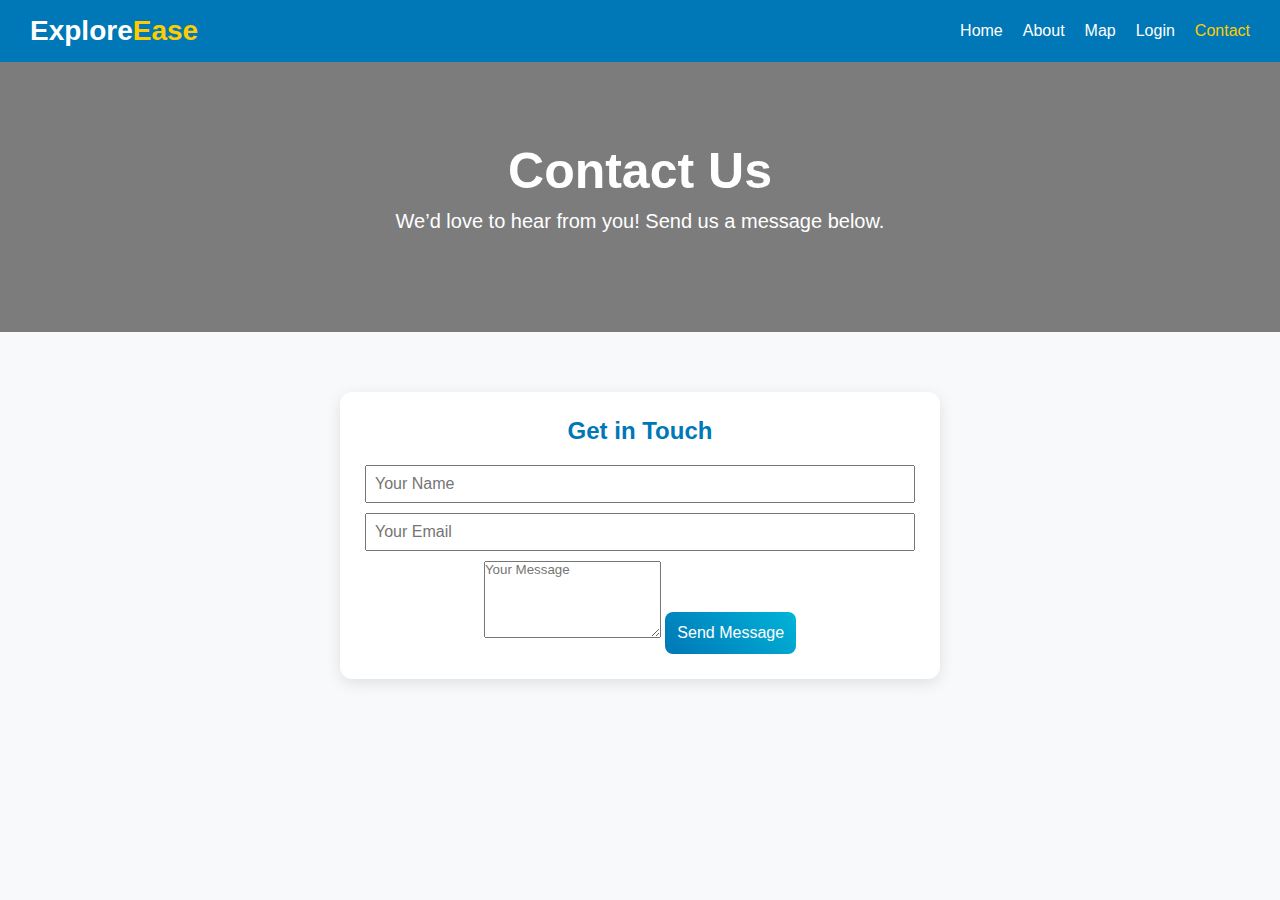
<file: contact.html>
<!DOCTYPE html>
<html lang="en">
<head>
  <meta charset="UTF-8">
  <meta name="viewport" content="width=device-width, initial-scale=1.0">
  <title>Contact Us - Travel Planner</title>
  <link rel="stylesheet" href="style.css">
</head>
<body>
  <header>
    <nav>
      <div class="logo">Explore<span>Ease</span></div>
      <ul>
        <li><a href="index.html">Home</a></li>
        <li><a href="about.html">About</a></li>
        <li><a href="map.html">Map</a></li>
        <li><a href="login.html">Login</a></li>
        <li><a href="contact.html" class="active">Contact</a></li>
      </ul>
    </nav>
  </header>

  <section class="hero small-hero">
    <div class="hero-text">
      <h1>Contact Us</h1>
      <p>We’d love to hear from you! Send us a message below.</p>
    </div>
  </section>

  <section class="planner contact-form-section">
    <h2>Get in Touch</h2>
    <form id="contactForm">
      <input type="text" placeholder="Your Name" required>
      <input type="email" placeholder="Your Email" required>
      <textarea placeholder="Your Message" rows="5" required></textarea>
      <button type="submit">Send Message</button>
    </form>
    <div id="contactMsg"></div>
  </section>

  <script src="script.js"></script>
</body>
</html>
</file>
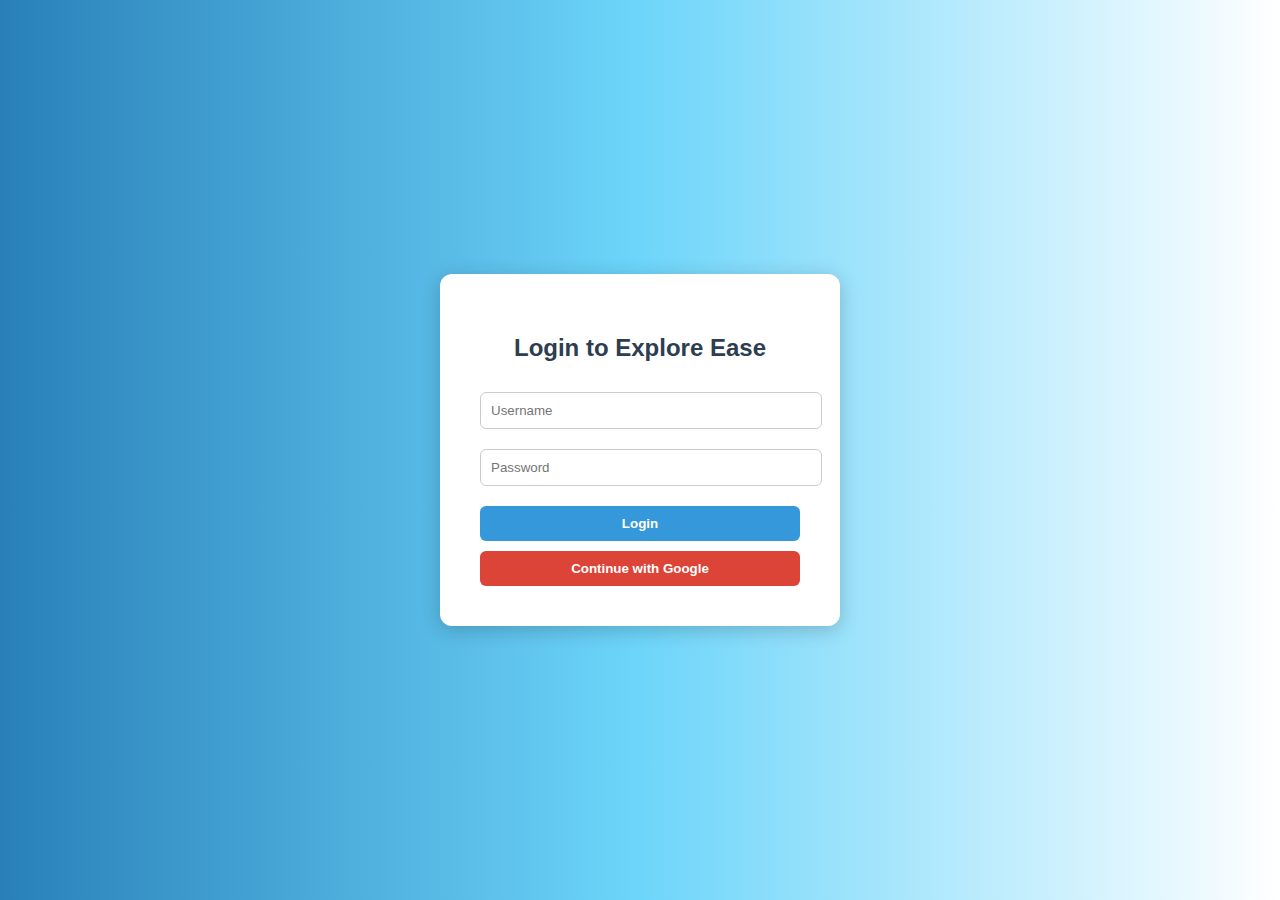
<file: login.html>
<!DOCTYPE html>
<html lang="en">
<head>
  <meta charset="UTF-8">
  <title>Login</title>
  <style>
    body {
      margin: 0;
      padding: 0;
      font-family: Arial, sans-serif;
      background: linear-gradient(to right, #2980b9, #6dd5fa, #ffffff);
      height: 100vh;
      display: flex;
      justify-content: center;
      align-items: center;
    }

    .login-box {
      background-color: white;
      padding: 40px;
      border-radius: 12px;
      box-shadow: 0 4px 20px rgba(0, 0, 0, 0.2);
      width: 320px;
      text-align: center;
    }

    .login-box h2 {
      margin-bottom: 20px;
      color: #2c3e50;
    }

    input[type="text"],
    input[type="password"] {
      width: 100%;
      padding: 10px;
      margin: 10px 0;
      border: 1px solid #ccc;
      border-radius: 6px;
    }

    button {
      width: 100%;
      padding: 10px;
      background-color: #3498db;
      border: none;
      color: white;
      font-weight: bold;
      border-radius: 6px;
      cursor: pointer;
      margin-top: 10px;
    }

    button:hover {
      background-color: #2980b9;
    }

    .google-btn {
      background-color: #db4437;
    }

    .google-btn:hover {
      background-color: #c23321;
    }
  </style>
</head>
<body>
  <div class="login-box">
    <h2>Login to Explore Ease</h2>
    <form id="loginForm">
      <input type="text" id="username" placeholder="Username" required />
      <input type="password" id="password" placeholder="Password" required />
      <button type="submit">Login</button>
      <button type="button" class="google-btn" onclick="loginWithGoogle()">Continue with Google</button>
    </form>
  </div>

  <script>
    // Dummy login logic
    document.getElementById("loginForm").addEventListener("submit", function (e) {
      e.preventDefault();
      const user = document.getElementById("username").value;
      if (user.trim()) {
        localStorage.setItem("loggedInUser", user);
        window.location.href = "index.html"; // Redirect to home
      }
    });

    function loginWithGoogle() {
      alert("This would redirect to Google login in real apps.");
      window.location.href = "index.html"; // Simulate success
    }

    // Clear previous login data on reload
    window.onload = function () {
      localStorage.removeItem("loggedInUser");
    };
  </script>
</body>
</html>
</file>
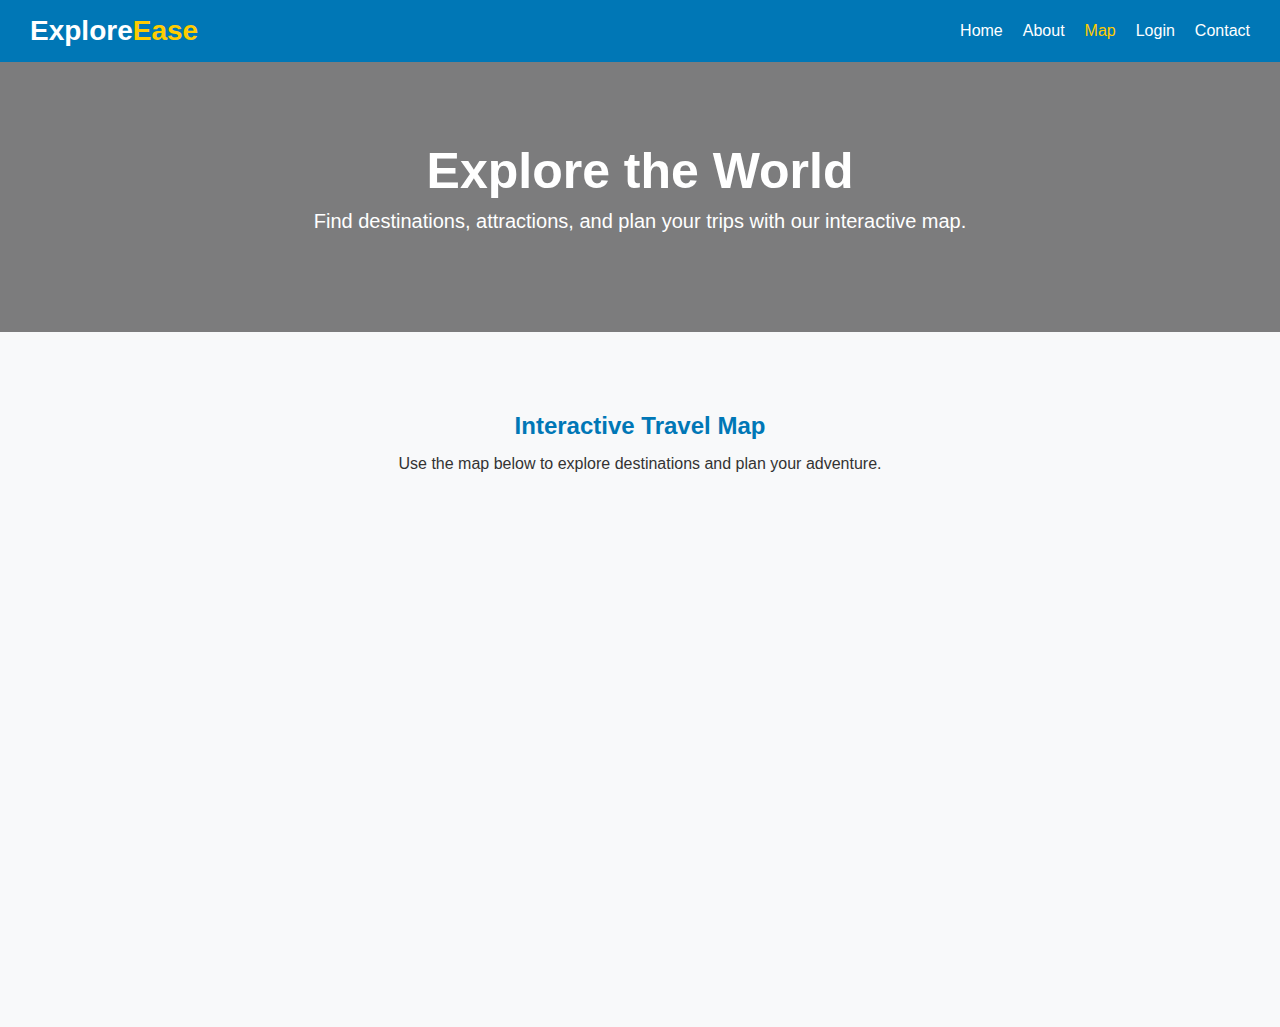
<file: map.html>
<!DOCTYPE html>
<html lang="en">
<head>
  <meta charset="UTF-8">
  <meta name="viewport" content="width=device-width, initial-scale=1.0">
  <title>Map - Travel Planner</title>
  <link rel="stylesheet" href="style.css">
</head>
<body>
  <header>
    <nav>
      <div class="logo">Explore<span>Ease</span></div>
      <ul>
        <li><a href="index.html">Home</a></li>
        <li><a href="about.html">About</a></li>
        <li><a href="map.html" class="active">Map</a></li>
        <li><a href="login.html">Login</a></li>
        <li><a href="contact.html">Contact</a></li>
      </ul>
    </nav>
  </header>

  <section class="hero small-hero">
    <div class="hero-text">
      <h1>Explore the World</h1>
      <p>Find destinations, attractions, and plan your trips with our interactive map.</p>
    </div>
  </section>

  <section class="map-section">
    <h2>Interactive Travel Map</h2>
    <p>Use the map below to explore destinations and plan your adventure.</p>
    <iframe
      src="https://www.google.com/maps/embed?pb=!1m18!1m12!1m3!1d198283.61040711212!2d-122.5076402!3d37.7578149!2m3!1f0!2f0!3f0!3m2!1i1024!2i768!4f13.1!3m3!1m2!1s0x8085809cbae8d6d9%3A0xa0e1f0d6c06d24c!2sSan%20Francisco%2C%20CA!5e0!3m2!1sen!2sin!4v1635683811111!5m2!1sen!2sin"
      width="100%"
      height="450"
      style="border:0; border-radius:12px;"
      allowfullscreen=""
      loading="lazy"
    ></iframe>
  </section>
</body>
</html>
</file>
<file: style.css>
/* =====================
   RESET & FONTS
===================== */
* {
  margin: 0;
  padding: 0;
  box-sizing: border-box;
  font-family: 'Poppins', sans-serif;
}

body {
  background: #f8f9fa;
  color: #333;
  transition: background 0.3s, color 0.3s;
}

/* =====================
   DARK MODE
===================== */
body.dark-mode {
  background: #121212;
  color: #e0e0e0;
}

body.dark-mode header {
  background: #1f1f1f;
}

body.dark-mode nav ul li a {
  color: #e0e0e0;
}

body.dark-mode nav ul li a.active,
body.dark-mode nav ul li a:hover {
  color: #ffcc00;
}

body.dark-mode .planner,
body.dark-mode .contact-form-section,
body.dark-mode .card,
body.dark-mode .map-section {
  background: #1e1e1e;
  color: #e0e0e0;
}

body.dark-mode .btn,
body.dark-mode .btn-small,
body.dark-mode button {
  filter: brightness(1.2);
}

/* =====================
   HEADER & NAV
===================== */
header {
  background: #0077b6;
  padding: 15px 30px;
  position: sticky;
  top: 0;
  z-index: 1000;
}

nav {
  display: flex;
  justify-content: space-between;
  align-items: center;
}

nav .logo {
  color: white;
  font-size: 28px;
  font-weight: bold;
}

nav .logo span {
  color: #ffcc00;
}

nav ul {
  list-style: none;
  display: flex;
  align-items: center;
}

nav ul li {
  margin-left: 20px;
}

nav ul li a {
  color: white;
  text-decoration: none;
  font-size: 16px;
  transition: 0.3s;
}

nav ul li a:hover,
nav ul li a.active {
  color: #ffcc00;
}

#darkModeToggle {
  background: none;
  border: none;
  cursor: pointer;
  font-size: 20px;
}

/* =====================
   HERO SECTION
===================== */
.hero {
  background: url('https://images.unsplash.com/photo-1507525428034-b723cf961d3e') no-repeat center center/cover;
  height: 60vh;
  display: flex;
  align-items: center;
  justify-content: center;
  color: white;
  text-align: center;
  position: relative;
}

.hero.small-hero {
  height: 30vh;
}

.hero::after,
.hero.small-hero::after {
  content: "";
  position: absolute;
  top: 0;
  left: 0;
  width: 100%;
  height: 100%;
  background: rgba(0, 0, 0, 0.4);
}

.hero.small-hero::after {
  background: rgba(0, 0, 0, 0.5);
}

.hero-text {
  position: relative;
  z-index: 1;
}

.hero-text h1 {
  font-size: 50px;
  margin-bottom: 10px;
  animation: fadeInDown 1s ease-in-out;
}

.hero-text p {
  font-size: 20px;
  margin-bottom: 20px;
  animation: fadeInUp 1.2s ease-in-out;
}

.btn {
  background: linear-gradient(45deg, #00b4d8, #0077b6);
  padding: 10px 20px;
  color: white;
  border-radius: 8px;
  text-decoration: none;
  font-weight: bold;
  transition: 0.3s;
}

.btn:hover {
  background: linear-gradient(45deg, #0077b6, #00b4d8);
}

/* =====================
   PLANNER SECTION
===================== */
.planner {
  max-width: 600px;
  margin: 60px auto;
  background: white;
  padding: 25px;
  border-radius: 12px;
  box-shadow: 0 4px 15px rgba(0, 0, 0, 0.1);
  text-align: center;
}

.planner h2 {
  margin-bottom: 20px;
  color: #0077b6;
}

label,
input,
select {
  display: block;
  width: 100%;
  margin: 10px 0;
  font-size: 16px;
  padding: 8px;
}

button {
  background: linear-gradient(45deg, #0077b6, #00b4d8);
  color: white;
  border: none;
  padding: 12px;
  font-size: 16px;
  border-radius: 8px;
  cursor: pointer;
  margin-top: 15px;
  transition: 0.3s;
}

button:hover {
  background: linear-gradient(45deg, #00b4d8, #0077b6);
}

/* =====================
   RESULT CARD
===================== */
.result {
  margin-top: 20px;
}

.result .card {
  background: #ffffff;
  border-radius: 12px;
  box-shadow: 0 4px 15px rgba(0, 0, 0, 0.1);
  padding: 20px;
  animation: fadeInUp 0.8s ease;
}

.result img {
  width: 100%;
  border-radius: 10px;
  margin-top: 15px;
}

.result ul {
  text-align: left;
  margin-top: 10px;
}

/* =====================
   RECOMMENDATIONS
===================== */
.recommendations {
  padding: 60px 20px;
  background: #f1f7fb;
  text-align: center;
}

.recommendations h2 {
  margin-bottom: 30px;
  color: #0077b6;
}

.card-container {
  display: flex;
  justify-content: center;
  gap: 20px;
  flex-wrap: wrap;
}

.card {
  width: 280px;
  background: white;
  border-radius: 12px;
  box-shadow: 0 4px 10px rgba(0, 0, 0, 0.1);
  overflow: hidden;
  transition: transform 0.3s;
}

.card img {
  width: 100%;
  height: 180px;
  object-fit: cover;
}

.card h3 {
  padding: 15px;
}

.card:hover {
  transform: scale(1.05);
}

.btn-small {
  display: inline-block;
  margin-top: 10px;
  padding: 8px 15px;
  background: linear-gradient(45deg, #0077b6, #00b4d8);
  color: white;
  border-radius: 6px;
  text-decoration: none;
  transition: 0.3s;
  font-size: 14px;
}

.btn-small:hover {
  background: linear-gradient(45deg, #00b4d8, #0077b6);
}

/* =====================
   ABOUT & CONTACT SECTIONS
===================== */
.about {
  padding: 60px 20px;
}

.container {
  display: flex;
  max-width: 1200px;
  margin: auto;
  align-items: center;
  gap: 40px;
  flex-wrap: wrap;
}

.about-image img {
  width: 100%;
  border-radius: 12px;
  box-shadow: 0 4px 15px rgba(0, 0, 0, 0.1);
  transition: transform 0.3s ease;
}

.about-image img:hover {
  transform: scale(1.05);
}

.about-content {
  flex: 1;
}

.about-content h2 {
  color: #0077b6;
  font-size: 32px;
  margin-bottom: 20px;
}

.about-content p {
  font-size: 18px;
  margin-bottom: 15px;
  line-height: 1.8;
}

.about-content ul {
  list-style: none;
  margin-bottom: 20px;
}

.about-content ul li {
  font-size: 18px;
  margin-bottom: 10px;
}

.mission {
  background: #0077b6;
  color: white;
  text-align: center;
  padding: 40px 20px;
}

.mission h2 {
  font-size: 36px;
  margin-bottom: 10px;
}

.mission p {
  font-size: 18px;
}

.contact-form-section {
  max-width: 600px;
  margin: 60px auto;
  background: white;
  padding: 25px;
  border-radius: 12px;
  box-shadow: 0 4px 15px rgba(0, 0, 0, 0.1);
  text-align: center;
}

.form-section input,
.form-section textarea {
  width: 100%;
  padding: 10px;
  margin: 10px 0;
  border-radius: 8px;
  border: 1px solid #ccc;
  font-size: 16px;
}

.form-section button {
  background: linear-gradient(45deg, #0077b6, #00b4d8);
  color: white;
  border: none;
  padding: 12px 20px;
  font-size: 16px;
  border-radius: 8px;
  cursor: pointer;
  margin-top: 15px;
  transition: 0.3s;
}

.form-section button:hover {
  background: linear-gradient(45deg, #00b4d8, #0077b6);
}

/* =====================
   MAP SECTION
===================== */
.map-section {
  max-width: 1000px;
  margin: 60px auto;
  padding: 20px;
  text-align: center;
}

.map-section h2 {
  color: #0077b6;
  margin-bottom: 15px;
}

.map-section p {
  margin-bottom: 20px;
  font-size: 16px;
}

/* =====================
   FOOTER
===================== */
footer {
  background: #023e8a;
  color: white;
  text-align: center;
  padding: 15px;
  margin-top: 40px;
}

/* =====================
   ANIMATIONS
===================== */
@keyframes fadeInDown {
  from { opacity: 0; transform: translateY(-30px); }
  to { opacity: 1; transform: translateY(0); }
}

@keyframes fadeInUp {
  from { opacity: 0; transform: translateY(30px); }
  to { opacity: 1; transform: translateY(0); }
}
</file>
